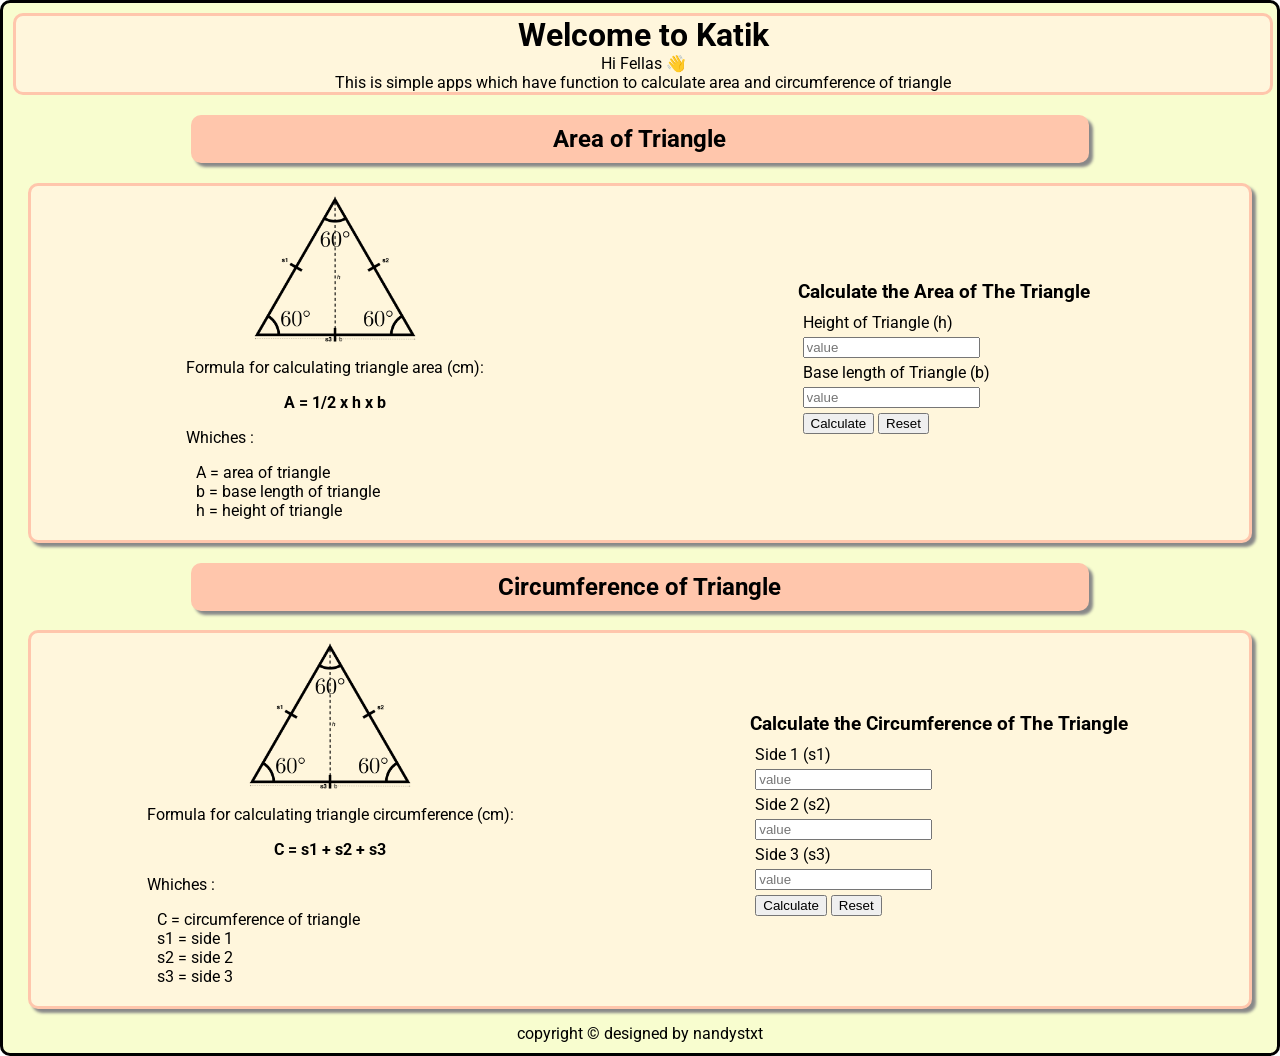
<file: index.html>
<!DOCTYPE html>
<html lang="en">
<head>
    <meta charset="UTF-8">
    <meta http-equiv="X-UA-Compatible" content="IE=edge">
    <meta name="viewport" content="width=device-width, initial-scale=1.0">
    <link rel="stylesheet" href="css/styles.css">
    <link href="https://fonts.googleapis.com/css2?family=Roboto:wght@100;400&display=swap" rel="stylesheet">
    <script src="script.js"></script> 
    <title>Mini Project</title>
</head>
<body>
    <div class="body">
    <!-- Header -->
    <header>
        <div>
            <h1 class="judul">Welcome to Katik</h1>
            <p class="judul">Hi Fellas 👋 </p>
            <p class="judul">This is simple apps which have function to calculate area and circumference of triangle</p>
        </div>
        <div class="sub-header">
            <a class="t" href="#aTriangle">Area of Triangle </a>
            <a class="t" href="#cTriangle">Circumference of Triangle</a>
        </div>
    </header> 
    <!-- Content -->
    <!-- Luas Segitiga -->
    <section id="aTriangle">
        <h1 class="judul-l">Area of Triangle</h1>
        <div class="section">
            <div class="sub-sec">
                <h1 class="judul-s">Area of Triangle</h1>
                <img src="./assets/triangle.png" alt="" class="img">
                <p>Formula for calculating triangle area (cm):</p>
                <p class="equation">A = 1/2 x h x b</p>
                <p>Whiches : </p>
                <ul class="sub-eq">
                    <li>A = area of triangle</li>
                    <li>b = base length of triangle</li>
                    <li>h = height of triangle</li>
                </ul>
            </div>
            <hr>
            <div class="sub-sec">
                <h3 class="judul">Calculate the Area of The Triangle</h3>
                <div class="input">
                    <label for="hInput">Height of Triangle (h)</label> 
                    <input type="number" id="hInput" placeholder="value">
                    <label for="blInput">Base length of Triangle (b)</label>
                    <input type="number" id="blInput" placeholder="value">
                    <label for="resultA"></label>
                    <button id="calcAButton">Calculate</button>
                    <button id="rAButton">Reset</button>
                </div>
            </div>
        </div>
    </section>
    <!-- Keliling Segitiga -->
    <section id="cTriangle">
        <h1 class="judul-l">Circumference of Triangle</h1>
        <div class="section">
            <div class="sub-sec">
                <h1 class="judul-s">Circumference of Triangle</h1>
                <img src="./assets/triangle.png" alt="" class="img">
                <p>Formula for calculating triangle circumference (cm):</p>
                <p class="equation">C = s1 + s2 + s3</p>
                <p>Whiches : </p>
                <ul class="sub-eq">
                    <li>C = circumference of triangle</li>
                    <li>s1 = side 1</li>
                    <li>s2 = side 2</li>
                    <li>s3 = side 3</li>
                </ul>
            </div>
        <hr>
        <div class="sub-sec">
            <h3 class="judul">Calculate the Circumference of The Triangle</h3>
            <div class="input">
                <label for="s1Input">Side 1 (s1)</label> 
                <input type="number" id="s1Input" placeholder="value">
                <label for="s2Input">Side 2 (s2)</label>
                <input type="number" id="s2Input" placeholder="value">
                <label for="s3Input">Side 3 (s3)</label>
                <input type="number" id="s3Input" placeholder="value">
                <label for="resultC"></label>
                <button id="calcCButton">Calculate</button>
                <button id="rCButton">Reset</button>
            </div>
        </div>
        </div>
    </section>
    <!-- footer -->
    <footer>copyright © designed by nandystxt </footer>
    </div>
</body>
</html>
</file>
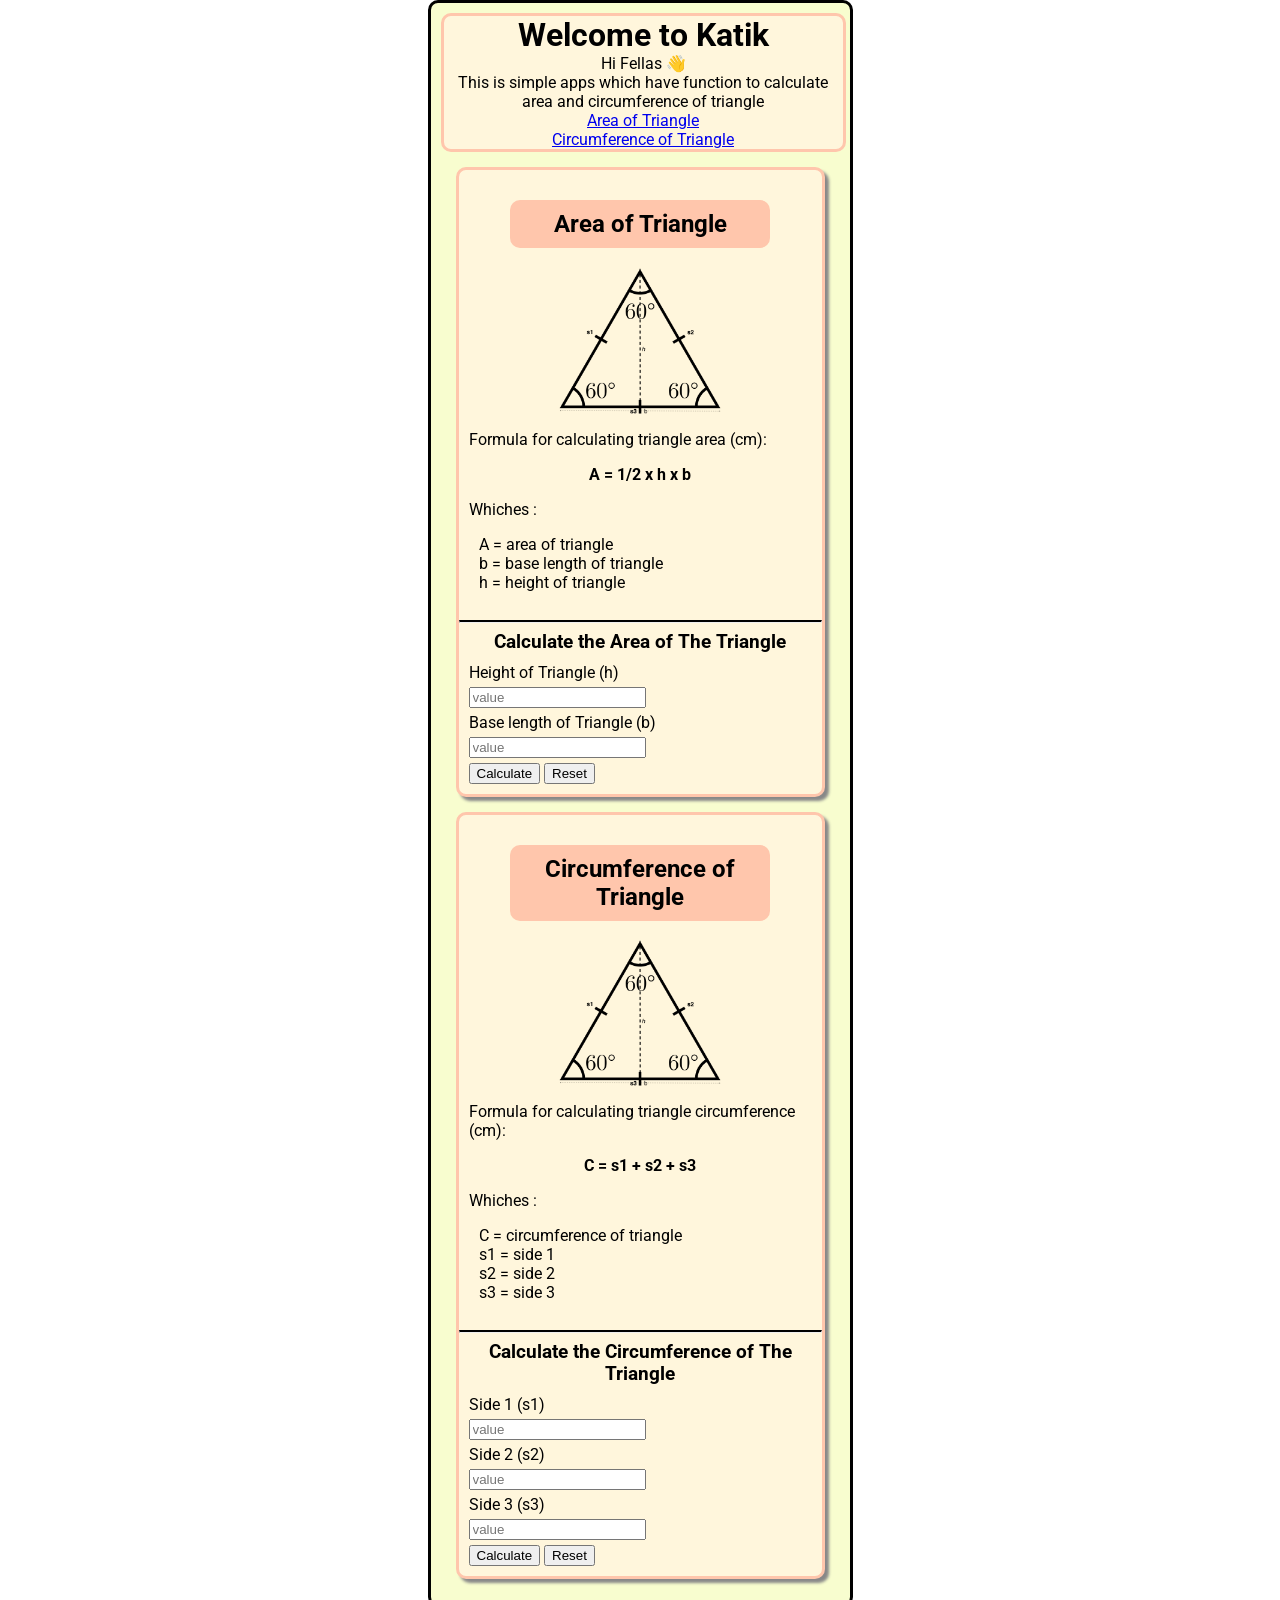
<file: mini-project-revou/index.html>
<!DOCTYPE html>
<html lang="en">
<head>
    <meta charset="UTF-8">
    <meta http-equiv="X-UA-Compatible" content="IE=edge">
    <meta name="viewport" content="width=device-width, initial-scale=1.0">
    <link rel="stylesheet" href="css/styles.css">
    <link href="https://fonts.googleapis.com/css2?family=Roboto:wght@100;400&display=swap" rel="stylesheet">
    <script src="script.js"></script> 
    <title>Mini Project</title>
</head>
<body>
    <div class="body">
    <!-- Header -->
    <header>
        <div>
            <h1 class="judul">Welcome to Katik</h1>
            <p class="judul">Hi Fellas 👋 </p>
            <p class="judul">This is simple apps which have function to calculate area and circumference of triangle</p>
        </div>
        <div class="sub-header">
            <a class="t" href="#aTriangle">Area of Triangle </a>
            <a class="t" href="#cTriangle">Circumference of Triangle</a>
        </div>
    </header> 
    <!-- Content -->
    <!-- Luas Segitiga -->
    <section>
        <div id="aTriangle" class="section">
            <div class="sub-sec">
                <h1 class="judul-s">Area of Triangle</h1>
                <img src="./assets/triangle.png" alt="" class="img">
                <p>Formula for calculating triangle area (cm):</p>
                <p class="equation">A = 1/2 x h x b</p>
                <p>Whiches : </p>
                <ul class="sub-eq">
                    <li>A = area of triangle</li>
                    <li>b = base length of triangle</li>
                    <li>h = height of triangle</li>
                </ul>
            </div>
            <hr>
            <div>
                <h3 class="judul">Calculate the Area of The Triangle</h3>
                <div class="input">
                    <label for="hInput">Height of Triangle (h)</label> 
                    <input type="number" id="hInput" placeholder="value">
                    <label for="blInput">Base length of Triangle (b)</label>
                    <input type="number" id="blInput" placeholder="value">
                    <label for="resultA"></label>
                    <button id="calcAButton">Calculate</button>
                    <button id="rAButton">Reset</button>
                </div>
            </div>
        </div>
    </section>
    <!-- Keliling Segitiga -->
    <section>
        <div id="cTriangle" class="section">
            <div class="sub-sec">
                <h1 class="judul-s">Circumference of Triangle</h1>
                <img src="./assets/triangle.png" alt="" class="img">
                <p>Formula for calculating triangle circumference (cm):</p>
                <p class="equation">C = s1 + s2 + s3</p>
                <p>Whiches : </p>
                <ul class="sub-eq">
                    <li>C = circumference of triangle</li>
                    <li>s1 = side 1</li>
                    <li>s2 = side 2</li>
                    <li>s3 = side 3</li>
                </ul>
            </div>
        <hr>
        <div>
            <h3 class="judul">Calculate the Circumference of The Triangle</h3>
            <div class="input">
                <label for="s1Input">Side 1 (s1)</label> 
                <input type="number" id="s1Input" placeholder="value">
                <label for="s2Input">Side 2 (s2)</label>
                <input type="number" id="s2Input" placeholder="value">
                <label for="s3Input">Side 3 (s3)</label>
                <input type="number" id="s3Input" placeholder="value">
                <label for="resultC"></label>
                <button id="calcCButton">Calculate</button>
                <button id="rCButton">Reset</button>
            </div>
        </div>
        </div>
    </section>
    </div>
</body>
</html>
</file>
<file: css/styles.css>
body {
  font-family: Roboto;
  font-weight: 400;
  max-width: 1440px;
  margin: auto;
}

.t {
  text-decoration: none;
}

.body {
  background-color: #f8fdcf;
  padding: 10px 10px 10px 10px;
  border-radius: 10px;
  border: solid;
}

.section {
  margin: 15px;
  background-color: #fff6dc;
  border-radius: 10px;
  box-shadow: 4px 4px 3px #888888;
  border-style: solid;
  border-color: #ffc6ac;
}

.sub-sec {
  padding: 10px;
}

header {
  width: 100%;
  background-color: #fff6dc;
  border-radius: 10px;
  border-color: #ffc6ac;
  border-style: solid;
  overflow: hidden;
}

.sub-header {
  text-align: center;
  display: flex;
  flex-direction: column;
}

.t:hover {
  background-color: #ffc6ac;
  cursor: pointer;
  padding: 5px 0px 5px 0px;
  text-decoration: none;
}

.judul {
  padding: 0px 5px 0px 5px;
  margin: auto;
  width: full;
  text-align: center;
}

.judul-s {
  text-align: center;
  background-color: #ffc6ac;
  padding: 10px 10px 10px 10px;
  width: 70%;
  margin-left: auto;
  margin-right: auto;
  border-radius: 10px;
}

.img {
  width: 180px;
  display: block;
  margin-left: auto;
  margin-right: auto;
}

.equation {
  text-align: center;
  font-weight: bold;
}

.sub-eq {
  list-style-type: none;
  margin: 10px;
  padding: 0;
}

hr {
  border-top: 2px solid black;
}

.input {
  padding: 10px;
}

label {
  display: block;
  margin-bottom: 5px;
}

input {
  display: block;
  margin-bottom: 5px;
}

footer {
  text-align: center;
}

@media (max-width: 767.9px) {
  .judul-l {
    display: none;
  }
}

@media (min-width: 768px) {
  .section {
    display: flex;
  }

  .sub-sec {
    margin: auto;
  }

  hr {
    display: none;
  }

  .t:hover {
    background-color: #ffc6ac;
    cursor: pointer;
    padding: 5px 0px 5px 0px;
    text-decoration: none;
  }

  .judul-s {
    display: none;
  }

  .judul-l {
    text-align: center;
    background-color: #ffc6ac;
    padding: 10px 10px 10px 10px;
    width: 70%;
    margin-left: auto;
    margin-right: auto;
    border-radius: 10px;
    box-shadow: 4px 4px 3px #888888;
  }
}

@media (min-width: 1024px) {
  .t {
    display: none;
  }
}
</file>
<file: mini-project-revou/css/styles.css>
body {
  margin: auto;
  max-width: 425px;
  font-family: Roboto;
  font-weight: 400;
}

.body {
  background-color: #f8fdcf;
  padding: 10px 10px 10px 10px;
  border-radius: 10px;
  border: solid;
}

.section {
  margin: 15px;
  background-color: #fff6dc;
  border-radius: 10px;
  box-shadow: 4px 4px 3px #888888;
  border-style: solid;
  border-color: #ffc6ac;
}

.sub-sec {
  padding: 10px;
}

header {
  width: 100%;
  background-color: #fff6dc;
  border-radius: 10px;
  border-color: #ffc6ac;
  border-style: solid;
  overflow: hidden;
}

.sub-header {
  text-align: center;
  display: flex;
  flex-direction: column;
}

.t:hover {
  background-color: #ffc6ac;
  cursor: pointer;
  padding: 5px 0px 5px 0px;
  text-decoration: none;
}

.judul {
  padding: 0px 5px 0px 5px;
  margin: auto;
  width: full;
  text-align: center;
}

.judul-s {
  text-align: center;
  background-color: #ffc6ac;
  padding: 10px 10px 10px 10px;
  width: 70%;
  margin-left: auto;
  margin-right: auto;
  border-radius: 10px;
}

.img {
  width: 180px;
  display: block;
  margin-left: auto;
  margin-right: auto;
}

.equation {
  text-align: center;
  font-weight: bold;
}

.sub-eq {
  list-style-type: none;
  margin: 10px;
  padding: 0;
}

hr {
  border-top: 2px solid black;
}

.input {
  padding: 10px;
}

label {
  display: block;
  margin-bottom: 5px;
}

input {
  display: block;
  margin-bottom: 5px;
}
</file>
